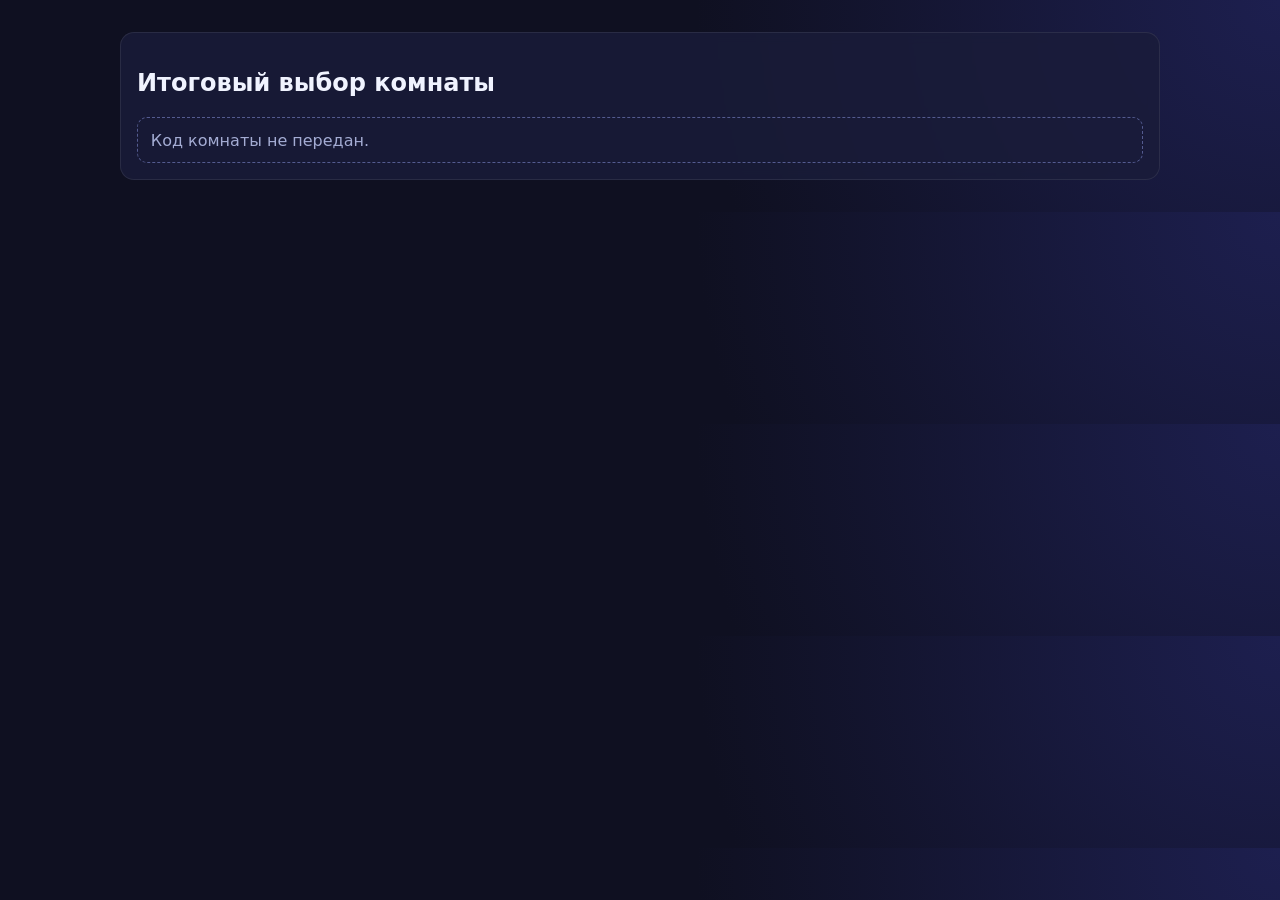
<file: final.html>
<!doctype html>
<html lang="ru">
<head>
  <meta charset="UTF-8" />
  <meta name="viewport" content="width=device-width,initial-scale=1" />
  <title>PartyMaker — итоговый фильм</title>
  <link rel="stylesheet" href="styles.css" />
</head>
<body>
  <main class="container stack" style="margin-top:2rem">
    <section class="panel">
      <h1>Итоговый выбор комнаты</h1>
      <div id="content" class="result-empty">Загрузка...</div>
    </section>
  </main>
  <script>
    const code = new URLSearchParams(location.search).get('room');
    const content = document.querySelector('#content');
    async function load() {
      if (!code) { content.textContent = 'Код комнаты не передан.'; return; }
      const res = await fetch(`/api/rooms/${code}`);
      const data = await res.json();
      if (!res.ok) { content.textContent = data.error || 'Ошибка'; return; }
      if (!data.winner) { content.textContent = 'Финальный фильм ещё не выбран.'; return; }
      const w = data.winner;
      content.className = 'result-win';
      content.innerHTML = `<div class="movie-head"><img class="poster" src="${w.poster}" alt="${w.title}"/><div><h2>${w.title} (${w.year})</h2><p>${w.overview}</p><p class="hint">Жанры: ${(w.genres||[]).join(', ')} • Рейтинг: ${w.rating}</p></div></div>`;
    }
    load();
  </script>
</body>
</html>
</file>
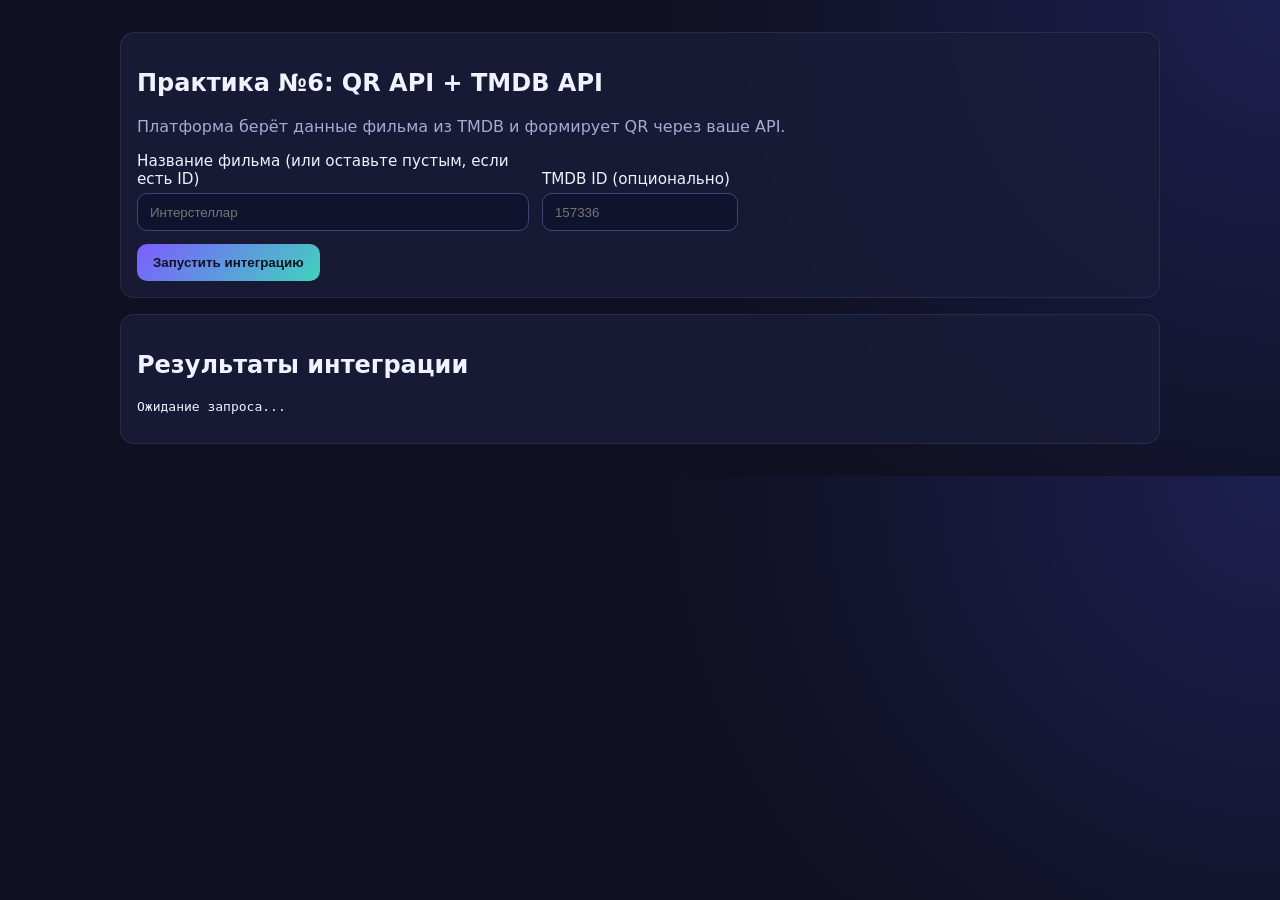
<file: platform.html>
<!doctype html>
<html lang="ru">
<head>
  <meta charset="UTF-8" />
  <meta name="viewport" content="width=device-width, initial-scale=1.0" />
  <title>PartyMaker Platform Integration</title>
  <link rel="stylesheet" href="styles.css" />
</head>
<body>
  <main class="container stack" style="margin-top:2rem">
    <section class="panel">
      <h1>Практика №6: QR API + TMDB API</h1>
      <p class="hint">Платформа берёт данные фильма из TMDB и формирует QR через ваше API.</p>
      <div class="grid grid--3">
        <label>Название фильма (или оставьте пустым, если есть ID)
          <input id="title" type="text" placeholder="Интерстеллар" />
        </label>
        <label>TMDB ID (опционально)
          <input id="tmdbId" type="number" placeholder="157336" />
        </label>
      </div>
      <button id="integrateBtn" class="btn btn--primary" style="margin-top:.8rem;">Запустить интеграцию</button>
    </section>

    <section class="panel">
      <h2>Результаты интеграции</h2>
      <pre id="resultBox" class="code-box">Ожидание запроса...</pre>
    </section>
  </main>
  <script src="platform.js"></script>
</body>
</html>
</file>
<file: styles.css>
:root {
  --bg: #0f1021;
  --panel: #1a1d3a;
  --text: #f0f3ff;
  --muted: #a4acd4;
  --accent: #7c5cff;
  --accent-2: #41d3bd;
  --line: #3a4384;
}

* { box-sizing: border-box; }
body {
  margin: 0;
  font-family: Inter, system-ui, -apple-system, Segoe UI, Roboto, sans-serif;
  background: radial-gradient(circle at top right, #1d1f4f 0%, var(--bg) 45%);
  color: var(--text);
}

.container { width: min(1040px, 92vw); margin: 0 auto; }
.stack { display: grid; gap: 1rem; margin: 1.5rem auto 2rem; }
.hero { padding: 2rem 0 1rem; }
.hero__content { display: grid; gap: 1rem; grid-template-columns: 1.4fr 1fr; }
@media (max-width: 850px) { .hero__content { grid-template-columns: 1fr; } }

.badge {
  display: inline-block;
  background: rgba(124, 92, 255, 0.25);
  border: 1px solid #8e77ff;
  border-radius: 999px;
  padding: .25rem .7rem;
  font-size: .9rem;
}

.subtitle, .hint { color: var(--muted); }
.panel, .hero__card {
  background: rgba(26, 29, 58, 0.82);
  border: 1px solid rgba(255, 255, 255, 0.08);
  border-radius: 14px;
  padding: 1rem;
  backdrop-filter: blur(6px);
}

.grid { display: grid; gap: .8rem; }
.grid--3 { grid-template-columns: 2fr 1fr 2fr; align-items: end; }
@media (max-width: 760px) { .grid--3 { grid-template-columns: 1fr; } }

label { display: grid; gap: .35rem; font-size: .95rem; }
input {
  border: 1px solid #3f4474;
  background: #10132d;
  color: var(--text);
  border-radius: 10px;
  padding: .65rem .75rem;
  transition: border-color .15s, outline-color .15s;
  outline: 2px solid transparent;
}
input:focus {
  outline-color: var(--accent);
  border-color: var(--accent);
}

.btn {
  border: 0;
  border-radius: 10px;
  padding: .7rem 1rem;
  background: #2d356f;
  color: white;
  font-weight: 600;
  cursor: pointer;
  transition: filter .15s, transform .08s, opacity .15s;
}
.btn:hover:not(:disabled) { filter: brightness(1.18); }
.btn:active:not(:disabled) { transform: scale(.97); }
.btn:disabled { opacity: .4; cursor: not-allowed; }
.btn--primary { background: linear-gradient(135deg, var(--accent), var(--accent-2)); color: #101224; }
.btn--danger  { background: #5c2035; color: #f0a0b0; border: 1px solid #8d334d; }
.btn--danger:hover:not(:disabled) { background: #7a2945; }
.btn--small   { padding: .35rem .7rem; font-size: .85rem; }
.btn--ready { background: linear-gradient(135deg, #2c7a4f, #42b56f); color: white; }
.hidden { display: none; }

/* ── Таб-переключатель хост/гость ── */
.role-tabs {
  display: flex;
  gap: .4rem;
  margin-bottom: .9rem;
  border-bottom: 1px solid var(--line);
  padding-bottom: .6rem;
}
.tab {
  border: 1px solid #3f4474;
  border-radius: 8px;
  padding: .45rem .9rem;
  background: transparent;
  color: var(--muted);
  font-size: .9rem;
  cursor: pointer;
  transition: background .15s, color .15s;
}
.tab:hover { background: #2a3060; color: var(--text); }
.tab--active { background: #2d356f; color: var(--text); border-color: var(--accent); }

/* ── Форма гостя ── */
.guest-join-grid {
  display: grid;
  gap: .7rem;
  grid-template-columns: 1fr 1fr auto;
  align-items: end;
}
@media (max-width: 680px) { .guest-join-grid { grid-template-columns: 1fr; } }

/* ── Секция «Поделиться» ── */
.share-section {
  margin-top: .9rem;
  padding: .8rem;
  border: 1px dashed #5963ad;
  border-radius: 12px;
  background: rgba(124, 92, 255, 0.06);
}
.share-section h3 { margin: 0 0 .4rem; font-size: 1rem; }
.room-code-big {
  font-size: 1.6rem;
  letter-spacing: .15em;
  color: var(--accent-2);
}
#shareQr img {
  width: 160px;
  height: 160px;
  border-radius: 8px;
  background: white;
  padding: .3rem;
  margin-top: .4rem;
}

.join-row {
  margin-top: .8rem;
  display: flex;
  gap: .7rem;
  flex-wrap: wrap;
  align-items: end;
}

.mode-row {
  display: flex;
  align-items: center;
  gap: .6rem;
  margin-bottom: .5rem;
}
.toggle-label {
  display: flex;
  align-items: center;
  gap: .4rem;
  cursor: pointer;
  user-select: none;
  font-size: .95rem;
}

.participants {
  margin: .4rem 0 0;
  padding-left: 1rem;
}

.cards {
  margin-top: 1rem;
  display: grid;
  gap: .8rem;
  grid-template-columns: repeat(auto-fit, minmax(290px, 1fr));
}

.card {
  border: 1px solid var(--line);
  border-radius: 12px;
  padding: .8rem;
  background: #141742;
}

.vote { font-size: .95rem; margin: .25rem 0 .6rem; }
.voter-row {
  display: flex;
  justify-content: space-between;
  align-items: center;
  padding: .35rem 0;
  border-top: 1px dashed rgba(255,255,255,.1);
}

.vote-buttons { display: flex; gap: .4rem; }
.small-btn {
  border: 1px solid #5963ad;
  background: #20285c;
  color: white;
  border-radius: 8px;
  padding: .3rem .45rem;
  cursor: pointer;
}
.active-like { background: #2c7a4f; border-color: #42b56f; }
.active-dislike { background: #8d334d; border-color: #d45c7e; }

.result-empty {
  padding: .8rem;
  border-radius: 10px;
  border: 1px dashed #545b90;
  color: var(--muted);
}
.result-win {
  padding: .8rem;
  border-radius: 10px;
  border: 1px solid #3ccf91;
  background: rgba(44, 146, 105, 0.18);
}

.qr { margin-top: .8rem; }
.qr img {
  width: 190px;
  height: 190px;
  border-radius: 8px;
  background: white;
  padding: .35rem;
}
</file>
